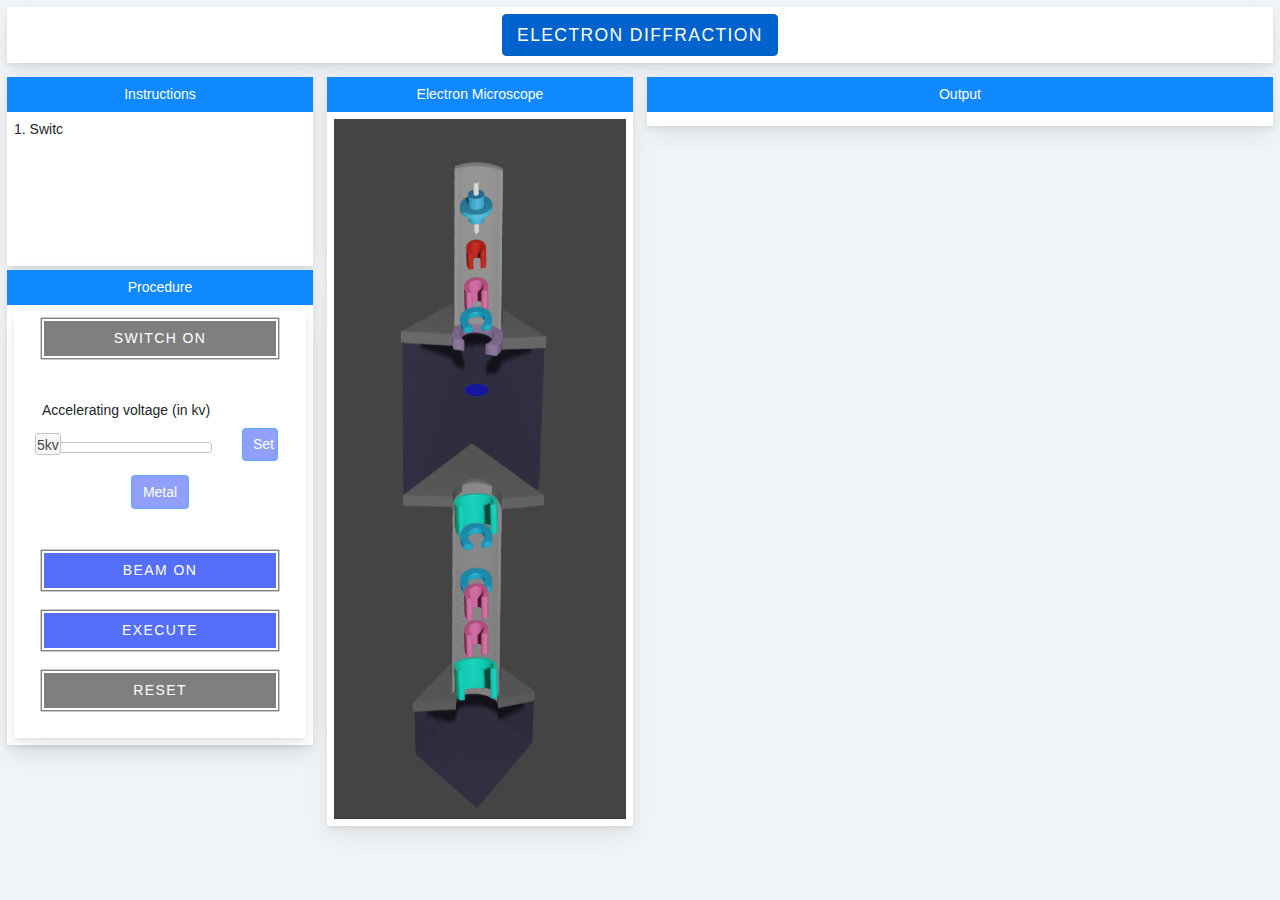
<file: index.html>
<!DOCTYPE html>
<html>

<head>
    <meta charset="utf-8">
    <meta name="viewport" content="width=device-width, initial-scale=1, shrink-to-fit=no">
    <link rel="stylesheet" href="https://use.fontawesome.com/releases/v5.7.0/css/all.css" integrity="sha384-lZN37f5QGtY3VHgisS14W3ExzMWZxybE1SJSEsQp9S+oqd12jhcu+A56Ebc1zFSJ" crossorigin="anonymous">
    <link rel="stylesheet" href="./css/bootstrap.min.css">
    <link rel="stylesheet" href="./css/main.css">
    <link rel="stylesheet" href="./css/task.css">
    <link rel="stylesheet" href="./css/jquery-ui.css">
</head>

<body>
    <div class="container-fluid main-wrapper">
        <div class="row lcontrol">
            <div class="col">
                <div class="panel" style="position: relative;">
                    <center>
                        <div class="btn-group btn-group-lg align-self-center scenes" role="group"
                            aria-label="Basic example">
                            <button type="button" data-scene="1" class="btn btn-primary active">Electron Diffraction</button>
                            
                        </div>
                    </center>
                    <i id="vol" class="fas fa-volume-up" style="position:absolute;right:10px;top:18px;cursor: pointer;"></i>
                </div>
            </div>
        </div>
        <div class="row ucontrol" id="container2">
            <div class="col-3">
                <div class="panel mb-1">
                    <div class="panel-head" id = "insPanel">
                        Instructions
                    </div>
                    <div id="typer" style="word-wrap: break-word;">

                    </div>

                </div>
                <div class="panel mb-1">
                    <div class="panel-head" id = "procPanel">
                        Procedure
                    </div>
                    <div class="panel padd" id = "controls">
                        <button class="but sm w-100 green" id="switchOn">SWITCH ON</button><br><br>
                        <div class="form-group mt-4">
                            <label for="formControlRange">Accelerating voltage (in kv)</label>
                            <div class="row">
                                <div class="col-9">
                                    <div id="avslider" class="mt-3">
                                        <div class="custom-handle ui-slider-handle" style="    padding: 0px;"></div>
                                    </div>
                                </div>
                                <div class="col-3">
                                    <button id="setav" class="btn btn-primary w-100">Set</button>
                                </div>
                            </div>
                        </div>
                        <center><button class="btn btn-primary" id="material1">Metal</button></center><br><br>
                        <button class="but sm w-100 blue" id="load">Beam On</button><br><br>
                        <button class="but sm w-100 green" id="exec">Execute</button><br><br>
                        <button class="but sm w-100 red" id="res">Reset</button><br><br>
                        <button class="but sm w-100 orange" id="ptask" style="display: none;">Program Task</button>
    
                    </div>
                </div>
            </div>
            <div class="col-3">
                <div class="panel">
                    <div class="panel-head" id = "macPanel">
                        Electron Microscope
                    </div>
                    <img src="./images/static-tem.gif" height=700 width=500 id = "machineImage">
                </div>

            </div>
            <div class="col-6">
                <div class="panel mb-1">
                    <div class="panel-head" id = "outPanel">
                        Output
                    </div>
                    <div class = "panel-padd" id = "output">
                        <div id="imgSeen" style="visibility: hidden;"></div>
                        <canvas
                            style="transform:translateX(-50%);position:absolute;left:50%;top:50px;opacity: 0.5;display:none;"
                            onclick="draw(event)" id="myCanvas" width=500 height=500
                            style="z-index: 10;"></canvas>
                    </div>
                </div>
            </div>

        </div>
    <div id="container1" style="position: relative;left:5px;display:none;">
        <div class="row">
            <div class="col-6">
                <h1 id="taskIt">TASK 1</h1>

        <h2 id="check">
            Select the Diffraction Pattern for the given region :-
        </h2>


        <h3 id="info"> Material 1</h3>
        <img id="diff" class="img-fluid" src="./images/imgS1.png" width="400" height="400" style="border-radius: 20px;position: relative;left: 150px;">
            </div>
            <div class="col-5">
                <div class="row" style="padding-top: 12rem;">
                    <button class="btn col-3 btn-success" onclick="imgClick(0)" id="validate_button"><img class="img-fluid" src="./images/amorphous.png" id="img1"></button>
                    <button class="btn col-3 btn-success" onclick="imgClick(1)" id="validate_button1"><img class="img-fluid" src="./images/crystalline.png" id="img2"></button>
                    <button class="btn col-3 btn-success" onclick="imgClick(2)" id="validate_button2"><img class="img-fluid" src="./images/mid.png" id="img3"></button>
                    <button class="btn col-3 btn-success" onclick="imgClick(3)" id="validate_button3"><img class="img-fluid" src="./images/no.png" id="img4"></button>
                </div>
            </div>
        </div>
        <br>
        <br>
        <center class="text-center pt-2">
            <button class="btn btn-success mb-2" onclick="validate()">Validate</button><br>
            <button id="next_experiment" class="btn btn-secondary" onclick="next()">Next Experiment</button>
        </center>
    </div>

        <div id="toast-wrapper" aria-live="polite" aria-atomic="true" style="position:fixed;bottom:1rem;right:1rem;">
        </div>

        <script src="./js/jquery.min.js"></script>
        <script src="./js/popper.js"></script>
        <script src="./js/bootstrap.min.js"></script>
        <script src="./js/jquery-ui.min.js"></script>
        <script src="./js/main.js"></script>
        <script src="./js/task.js"></script>
        <script>
            var avhandle = $("#avslider").find(".custom-handle");
            $("#avslider").slider({
        min: 0,
        max: 3,
        disabled: true,
        create: function () {
          avhandle.text("5kv");
        },
        slide: function (event, ui) {
          var txt = "5Kv";
          switch (ui.value) {
            case 0:
              txt = "5kv";
              break;
            case 1:
              txt = "10kv";
              break;
            case 2:
              txt = "15kv";
              break;
            case 3:
              txt = "20kv";
              break;
          }
          avhandle.text(txt);
        }
      });
        </script>
</body>

</html>
</file>
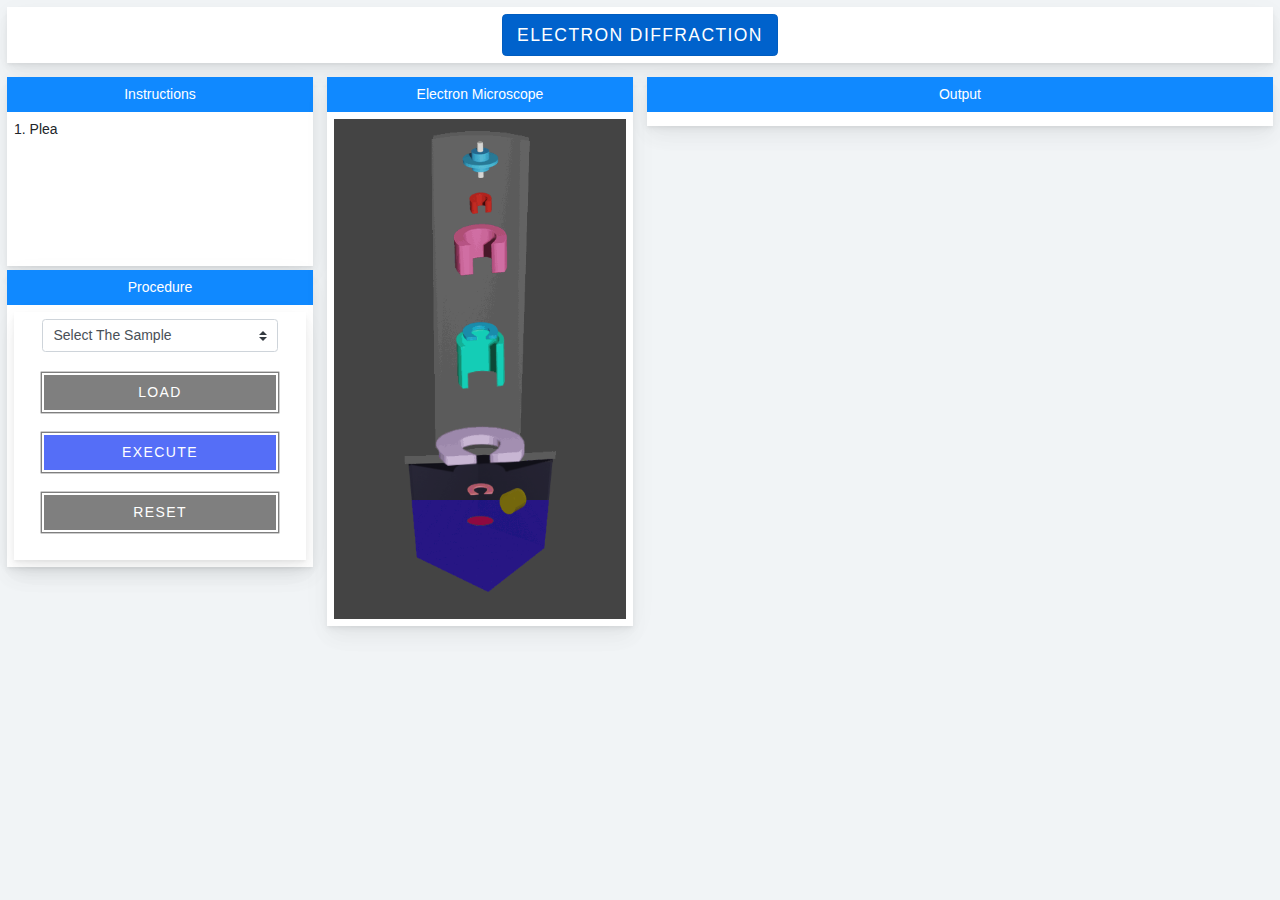
<file: simulation/index.html>
<!DOCTYPE html>
<html>

<head>
    <meta charset="utf-8">
    <meta name="viewport" content="width=device-width, initial-scale=1, shrink-to-fit=no">
    <link rel="stylesheet" href="https://use.fontawesome.com/releases/v5.7.0/css/all.css" integrity="sha384-lZN37f5QGtY3VHgisS14W3ExzMWZxybE1SJSEsQp9S+oqd12jhcu+A56Ebc1zFSJ" crossorigin="anonymous">
    <link rel="stylesheet" href="./css/bootstrap.min.css">
    <link rel="stylesheet" href="./css/main.css">
    <link rel="stylesheet" href="./css/task.css">
</head>

<body>
    <div class="container-fluid main-wrapper">
        <div class="row lcontrol">
            <div class="col">
                <div class="panel" style="position: relative;">
                    <center>
                        <div class="btn-group btn-group-lg align-self-center scenes" role="group"
                            aria-label="Basic example">
                            <button type="button" data-scene="1" class="btn btn-primary active">Electron Diffraction</button>
                            
                        </div>
                    </center>
                    <i id="vol" class="fas fa-volume-up" style="position:absolute;right:10px;top:18px;cursor: pointer;"></i>
                </div>
            </div>
        </div>
        <div class="row ucontrol" id="container2">
            <div class="col-3">
                <div class="panel mb-1">
                    <div class="panel-head">
                        Instructions
                    </div>
                    <div id="typer" style="word-wrap: break-word;">

                    </div>

                </div>
                <div class="panel mb-1">
                    <div class="panel-head">
                        Procedure
                    </div>
                    <div class="panel padd">
                        <select id="selOptSample" class="custom-select">
                            <option value="0">Select The Sample</option>
                            <option value="1">Material 1</option>
                        </select><br><br>
                        <button class="but sm w-100 blue" id="load">Load</button><br><br>
                        <button class="but sm w-100 green" id="exec">Execute</button><br><br>
                        <button class="but sm w-100 red" id="res">Reset</button><br><br>
                        <button class="but sm w-100 orange" id="ptask" style="display: none;">Program Task</button>
    
                    </div>
                </div>
            </div>
            <div class="col-3">
                <div class="panel">
                    <div class="panel-head">
                        Electron Microscope
                    </div>
                    <img src="./images/sem.gif" height=500 width=500>
                </div>

            </div>
            <div class="col-6">
                <div class="panel mb-1">
                    <div class="panel-head">
                        Output
                    </div>
                        <div id="imgSeen"></div>
                        <canvas
                            style="transform:translateX(-50%);position:absolute;left:50%;top:50px;opacity: 0.5;display:none;"
                            onclick="draw(event)" id="myCanvas" width=500 height=500
                            style="z-index: 10;"></canvas>
                </div>
            </div>

        </div>
    <div id="container1" style="position: relative;left:5px;display:none;">
        <div class="row">
            <div class="col-6">
                <h1 id="taskIt">TASK 1</h1>

        <h2 id="check">
            Select the Diffraction Pattern for the given region :-
        </h2>


        <h3 id="info"> Material 1</h3>
        <img id="diff" class="img-fluid" src="./images/imgS1.png" width="400" height="400" style="border-radius: 20px;position: relative;left: 150px;">
            </div>
            <div class="col-5">
                <div class="row" style="padding-top: 12rem;">
                    <button class="btn col-3 btn-success" onclick="imgClick(0)" id="validate_button"><img class="img-fluid" src="./images/cnt.png" id="img1"></button>
                    <button class="btn col-3 btn-success" onclick="imgClick(1)" id="validate_button1"><img class="img-fluid" src="./images/zrb2.png" id="img2"></button>
                    <button class="btn col-3 btn-success" onclick="imgClick(2)" id="validate_button2"><img class="img-fluid" src="./images/mid.png" id="img3"></button>
                    <button class="btn col-3 btn-success" onclick="imgClick(3)" id="validate_button3"><img class="img-fluid" src="./images/no.png" id="img4"></button>
                </div>
            </div>
        </div>
        <br>
        <br>
        <center class="text-center pt-2">
            <button class="btn btn-success mb-2" onclick="validate()">Validate</button><br>
            <button id="next_experiment" class="btn btn-secondary" onclick="next()">Next Experiment</button>
        </center>
    </div>

        <div id="toast-wrapper" aria-live="polite" aria-atomic="true" style="position:fixed;bottom:1rem;right:1rem;">
        </div>

        <script src="./js/jquery.min.js"></script>
        <script src="./js/popper.js"></script>
        <script src="./js/bootstrap.min.js"></script>
        <script src="./js/main.js"></script>
        <script src="./js/task.js"></script>
</body>

</html>
</file>
<file: css/main.css>
/*
dark blue: #23374d
light blue: #1089ff
bg : background: #f1f4f6;
shadow:
box-shadow: 0 0.46875rem 2.1875rem rgba(4,9,20,0.03), 0 0.9375rem 1.40625rem rgba(4,9,20,0.03), 0 0.25rem 0.53125rem rgba(4,9,20,0.05), 0 0.125rem 0.1875rem rgba(4,9,20,0.03);



*/
/*the container must be positioned relative:*/

/*Toast*/
.toast {
  animation: glow-blue 1.5s infinite ease-in-out !important;
}

.toast.success {
  border-left: 3px solid #31a66a;
  animation: glow-green 1.5s infinite ease-in-out !important;
}

.toast.danger {
  border-left: 3px solid #b81f44;
  animation: glow-red 1.5s infinite ease-in-out !important;
}

@-webkit-keyframes glow-red {
  0% {
    -webkit-box-shadow: 0 0 50px 50px rgba(255, 50, 50, 0.9);
  }
  50% {
    -webkit-box-shadow: 0 0 50px 0px rgba(255, 50, 50, 0.2);
  }
  100% {
    -webkit-box-shadow: 0 0 50px 50px rgba(255, 50, 50, 0.9);
  }
}

@keyframes glow-red {
  0% {
    box-shadow: 0 0 50px rgba(255, 50, 50, 0.9);
  }
  50% {
    box-shadow: 0 0 50px rgba(255, 50, 50, 0.2);
  }
  100% {
    box-shadow: 0 0 50px rgba(255, 50, 50, 0.9);
  }
}

@-webkit-keyframes glow-green {
  0% {
    -webkit-box-shadow: 0 0 50px 50px rgba(50, 230, 50, 0.9);
  }
  50% {
    -webkit-box-shadow: 0 0 50px 0px rgba(50, 230, 50, 0.2);
  }
  100% {
    -webkit-box-shadow: 0 0 50px 50px rgba(50, 230, 50, 0.9);
  }
}

@keyframes glow-green {
  0% {
    box-shadow: 0 0 50px rgba(50, 230, 50, 0.9);
  }
  50% {
    box-shadow: 0 0 50px rgba(50, 230, 50, 0.2);
  }
  100% {
    box-shadow: 0 0 50px rgba(50, 230, 50, 0.9);
  }
}

@-webkit-keyframes glow-blue {
  0% {
    -webkit-box-shadow: 0 0 50px 50px rgba(50, 50, 255, 0.9);
  }
  50% {
    -webkit-box-shadow: 0 0 50px 0px rgba(50, 50, 255, 0.2);
  }
  100% {
    -webkit-box-shadow: 0 0 50px 50px rgba(50, 50, 255, 0.9);
  }
}

@keyframes glow-blue {
  0% {
    box-shadow: 0 0 50px rgba(50, 50, 255, 0.9);
  }
  50% {
    box-shadow: 0 0 50px rgba(50, 50, 255, 0.2);
  }
  100% {
    box-shadow: 0 0 50px rgba(50, 50, 255, 0.9);
  }
}

.custom-select {
  position: relative;
  font-family: Arial;
}

.custom-select select {
  display: none; /*hide original SELECT element:*/
}

.select-selected {
  background-color: DodgerBlue;
}

/*style the arrow inside the select element:*/
.select-selected:after {
  position: absolute;
  content: "";
  top: 14px;
  right: 10px;
  width: 0;
  height: 0;
  border: 6px solid transparent;
  border-color: #fff transparent transparent transparent;
}

/*point the arrow upwards when the select box is open (active):*/
.select-selected.select-arrow-active:after {
  border-color: transparent transparent #fff transparent;
  top: 7px;
}

/*style the items (options), including the selected item:*/
.select-items div,.select-selected {
  color: #ffffff;
  padding: 8px 16px;
  border: 1px solid transparent;
  border-color: transparent transparent rgba(0, 0, 0, 0.1) transparent;
  cursor: pointer;
  user-select: none;
}

/*style items (options):*/
.select-items {
  position: absolute;
  background-color: DodgerBlue;
  top: 100%;
  left: 0;
  right: 0;
  z-index: 99;
}

/*hide the items when the select box is closed:*/
.select-hide {
  display: none;
}

.select-items div:hover, .same-as-selected {
  background-color: rgba(0, 0, 0, 0.1);
}
html {
  font-size: 14px;
}

html,
body {
  width: 100%;
  height: 100%;
  background: #f1f4f6;
}

h1,
h2,
h3,
h4 {
  font-family: "Montserrat", sans-serif;
}

p {
  font-family: "Lato", sans-serif;
}

a {
  color: rgb(0, 174, 255) !important;
  font-weight: bold;
}


.ucontrol > div,
.lcontrol > div {
  padding: 0.5rem;
}

.ucontrol .observation-mock {
  width: 100%;
  height: 15rem;
  background: #134e5e;
  background: -webkit-linear-gradient(to right, #71b280, #134e5e);
  background: linear-gradient(to right, #71b280, #134e5e);
  border: 0.1rem solid #555;
}
.t-wrapper {
  display: table;
  width: 100%;
}
.t-wrapper > div {
  height: 100%;
  display: table-row;
}

.panel {
  background: #fff;
  width: 100%;
  /* height: 100%; */
  box-shadow: 0 0.46875rem 2.1875rem rgba(4, 9, 20, 0.03), 0 0.9375rem 1.40625rem rgba(4, 9, 20, 0.03),
    0 0.25rem 0.53125rem rgba(4, 9, 20, 0.05), 0 0.125rem 0.1875rem rgba(4, 9, 20, 0.03);
  padding: 0.5rem;
}
.panel .panel-head {
  background: #1089ff;
  color: #fff;
  margin: -0.5rem;

  padding: 0.5rem;
  text-align: center;
  margin-bottom: 0.5rem;
}
.panel.padd {
  padding: 0.5rem 2rem;
}

#typer {
  height: 10rem;
}

#scene-anim {
  width: 100%;
  height: 50rem;
  position: relative;
  perspective: 70rem;
  z-index: 2;
}

#card {
  width: 100%;
  height: 100%;
  position: relative;
  transform-style: preserve-3d;
  transition: all 0.7s;
}

#card.back {
  transform: rotateY(180deg);
}

#front-face,
#back-face {
  position: absolute;
  top: 0;
  left: 0;
  width: 100%;
  height: 100%;
  backface-visibility: hidden;
}

#back-face {
  transform: rotateY(180deg);
}

.scene {
  display: none;
}

.but {
  padding: 1rem 2rem;
  background: none;
  color: #fff;
  font-family: "Oswald", sans-serif;
  text-transform: uppercase;
  letter-spacing: 0.1rem;
  border: 0.2rem solid #fff;
  background: rgba(0, 0, 0, 0.5);
  box-shadow: 0 0 0 0.1rem rgba(0, 0, 0, 0.5);
  transition: all 0.3s;
}
.but.sm {
  padding: 0.5rem 1rem;
}
.panel img{
  width:100%;
}

.out{
  background-color: rgba(8, 43, 243, 0.685)!important;
  cursor: not-allowed!important;
}

.out1{
  cursor: not-allowed!important;
}

.but:hover {
  background: #fff;
  color: #000;
  box-shadow: 0 0 0 0.1rem #fff;
}

.but.blue:hover {
  background: #1089ff;
  color: #fff;
  box-shadow: 0 0 0 0.1rem #1089ff;
}

.but.red:hover {
  background: #ff1010;
  color: #fff;
  box-shadow: 0 0 0 0.1rem #df2d2d;
}

.but.green:hover {
  background: #11c96d;
  color: #fff;
  box-shadow: 0 0 0 0.1rem #10ff89;
}

.but.orange:hover {
  background: #f08903;
  color: #fff;
  box-shadow: 0 0 0 0.1rem #c07928;
}

div[class*="scene-"] {
  position: relative;
  height: 100%;
  width: 100%;
  backface-visibility: hidden;
}

div[class*="scene-"] .next {
  position: absolute;
  right: 1rem;
  bottom: 1rem;
  backface-visibility: hidden;
}

div[class*="scene-"] .back {
  position: absolute;
  left: 1rem;
  bottom: 1rem;
  backface-visibility: hidden;
}

.scene-2,
.scene-3 {
  padding: 0 !important;
  background: rgb(51, 51, 51);
}

.lcontrol button {
  background: none;
  font-family: "Oswald", sans-serif;
  letter-spacing: 0.1rem;
  text-transform: uppercase;
  padding: 1rem;
  color: #aaa;
}

.custom-handle {
  width: 1.9rem !important;
  height: 1.6em !important;
  top: 50%;
  margin-top: -0.4em;
  text-align: center;
  line-height: 1.6em;
}
</file>
<file: css/task.css>
#validate_button {
  box-shadow: beige;
  /* padding: 1rem; */
  padding: 0 0 0 0;
  width: 25%;
  height: 40%;
}
#validate_button1 {
  padding: 0 0 0 0;
  box-shadow: beige;
  width: 25%;
  height: 40%;
}
#validate_button2 {
  padding: 0 0 0 0;
  box-shadow: beige;
  width: 25%;
  height: 40%;
}
#validate_button3 {
  padding: 0 0 0 0;
  box-shadow: beige;
  width: 25%;
  height: 40%;
}
#cntr{
    height:20px; 
    width:1px; 
    margin: -20px -50px; 
    position:relative;
    top:50%; 
    left:50%;
}
</file>
<file: simulation/css/main.css>
/*
dark blue: #23374d
light blue: #1089ff
bg : background: #f1f4f6;
shadow:
box-shadow: 0 0.46875rem 2.1875rem rgba(4,9,20,0.03), 0 0.9375rem 1.40625rem rgba(4,9,20,0.03), 0 0.25rem 0.53125rem rgba(4,9,20,0.05), 0 0.125rem 0.1875rem rgba(4,9,20,0.03);



*/
/*the container must be positioned relative:*/

/*Toast*/
.toast {
  animation: glow-blue 1.5s infinite ease-in-out !important;
}

.toast.success {
  border-left: 3px solid #31a66a;
  animation: glow-green 1.5s infinite ease-in-out !important;
}

.toast.danger {
  border-left: 3px solid #b81f44;
  animation: glow-red 1.5s infinite ease-in-out !important;
}

@-webkit-keyframes glow-red {
  0% {
    -webkit-box-shadow: 0 0 50px 50px rgba(255, 50, 50, 0.9);
  }
  50% {
    -webkit-box-shadow: 0 0 50px 0px rgba(255, 50, 50, 0.2);
  }
  100% {
    -webkit-box-shadow: 0 0 50px 50px rgba(255, 50, 50, 0.9);
  }
}

@keyframes glow-red {
  0% {
    box-shadow: 0 0 50px rgba(255, 50, 50, 0.9);
  }
  50% {
    box-shadow: 0 0 50px rgba(255, 50, 50, 0.2);
  }
  100% {
    box-shadow: 0 0 50px rgba(255, 50, 50, 0.9);
  }
}

@-webkit-keyframes glow-green {
  0% {
    -webkit-box-shadow: 0 0 50px 50px rgba(50, 230, 50, 0.9);
  }
  50% {
    -webkit-box-shadow: 0 0 50px 0px rgba(50, 230, 50, 0.2);
  }
  100% {
    -webkit-box-shadow: 0 0 50px 50px rgba(50, 230, 50, 0.9);
  }
}

@keyframes glow-green {
  0% {
    box-shadow: 0 0 50px rgba(50, 230, 50, 0.9);
  }
  50% {
    box-shadow: 0 0 50px rgba(50, 230, 50, 0.2);
  }
  100% {
    box-shadow: 0 0 50px rgba(50, 230, 50, 0.9);
  }
}

@-webkit-keyframes glow-blue {
  0% {
    -webkit-box-shadow: 0 0 50px 50px rgba(50, 50, 255, 0.9);
  }
  50% {
    -webkit-box-shadow: 0 0 50px 0px rgba(50, 50, 255, 0.2);
  }
  100% {
    -webkit-box-shadow: 0 0 50px 50px rgba(50, 50, 255, 0.9);
  }
}

@keyframes glow-blue {
  0% {
    box-shadow: 0 0 50px rgba(50, 50, 255, 0.9);
  }
  50% {
    box-shadow: 0 0 50px rgba(50, 50, 255, 0.2);
  }
  100% {
    box-shadow: 0 0 50px rgba(50, 50, 255, 0.9);
  }
}

.custom-select {
  position: relative;
  font-family: Arial;
}

.custom-select select {
  display: none; /*hide original SELECT element:*/
}

.select-selected {
  background-color: DodgerBlue;
}

/*style the arrow inside the select element:*/
.select-selected:after {
  position: absolute;
  content: "";
  top: 14px;
  right: 10px;
  width: 0;
  height: 0;
  border: 6px solid transparent;
  border-color: #fff transparent transparent transparent;
}

/*point the arrow upwards when the select box is open (active):*/
.select-selected.select-arrow-active:after {
  border-color: transparent transparent #fff transparent;
  top: 7px;
}

/*style the items (options), including the selected item:*/
.select-items div,.select-selected {
  color: #ffffff;
  padding: 8px 16px;
  border: 1px solid transparent;
  border-color: transparent transparent rgba(0, 0, 0, 0.1) transparent;
  cursor: pointer;
  user-select: none;
}

/*style items (options):*/
.select-items {
  position: absolute;
  background-color: DodgerBlue;
  top: 100%;
  left: 0;
  right: 0;
  z-index: 99;
}

/*hide the items when the select box is closed:*/
.select-hide {
  display: none;
}

.select-items div:hover, .same-as-selected {
  background-color: rgba(0, 0, 0, 0.1);
}
html {
  font-size: 14px;
}

html,
body {
  width: 100%;
  height: 100%;
  background: #f1f4f6;
}

h1,
h2,
h3,
h4 {
  font-family: "Montserrat", sans-serif;
}

p {
  font-family: "Lato", sans-serif;
}

a {
  color: rgb(0, 174, 255) !important;
  font-weight: bold;
}


.ucontrol > div,
.lcontrol > div {
  padding: 0.5rem;
}

.ucontrol .observation-mock {
  width: 100%;
  height: 15rem;
  background: #134e5e;
  background: -webkit-linear-gradient(to right, #71b280, #134e5e);
  background: linear-gradient(to right, #71b280, #134e5e);
  border: 0.1rem solid #555;
}
.t-wrapper {
  display: table;
  width: 100%;
}
.t-wrapper > div {
  height: 100%;
  display: table-row;
}

.panel {
  background: #fff;
  width: 100%;
  /* height: 100%; */
  box-shadow: 0 0.46875rem 2.1875rem rgba(4, 9, 20, 0.03), 0 0.9375rem 1.40625rem rgba(4, 9, 20, 0.03),
    0 0.25rem 0.53125rem rgba(4, 9, 20, 0.05), 0 0.125rem 0.1875rem rgba(4, 9, 20, 0.03);
  padding: 0.5rem;
}
.panel .panel-head {
  background: #1089ff;
  color: #fff;
  margin: -0.5rem;

  padding: 0.5rem;
  text-align: center;
  margin-bottom: 0.5rem;
}
.panel.padd {
  padding: 0.5rem 2rem;
}

#typer {
  height: 10rem;
}

#scene-anim {
  width: 100%;
  height: 50rem;
  position: relative;
  perspective: 70rem;
  z-index: 2;
}

#card {
  width: 100%;
  height: 100%;
  position: relative;
  transform-style: preserve-3d;
  transition: all 0.7s;
}

#card.back {
  transform: rotateY(180deg);
}

#front-face,
#back-face {
  position: absolute;
  top: 0;
  left: 0;
  width: 100%;
  height: 100%;
  backface-visibility: hidden;
}

#back-face {
  transform: rotateY(180deg);
}

.scene {
  display: none;
}

.but {
  padding: 1rem 2rem;
  background: none;
  color: #fff;
  font-family: "Oswald", sans-serif;
  text-transform: uppercase;
  letter-spacing: 0.1rem;
  border: 0.2rem solid #fff;
  background: rgba(0, 0, 0, 0.5);
  box-shadow: 0 0 0 0.1rem rgba(0, 0, 0, 0.5);
  transition: all 0.3s;
}
.but.sm {
  padding: 0.5rem 1rem;
}
.panel img{
  width:100%;
}

.out{
  background-color: rgba(8, 43, 243, 0.685)!important;
  cursor: not-allowed!important;
}

.out1{
  cursor: not-allowed!important;
}

.but:hover {
  background: #fff;
  color: #000;
  box-shadow: 0 0 0 0.1rem #fff;
}

.but.blue:hover {
  background: #1089ff;
  color: #fff;
  box-shadow: 0 0 0 0.1rem #1089ff;
}

.but.red:hover {
  background: #ff1010;
  color: #fff;
  box-shadow: 0 0 0 0.1rem #df2d2d;
}

.but.green:hover {
  background: #11c96d;
  color: #fff;
  box-shadow: 0 0 0 0.1rem #10ff89;
}

.but.orange:hover {
  background: #f08903;
  color: #fff;
  box-shadow: 0 0 0 0.1rem #c07928;
}

div[class*="scene-"] {
  position: relative;
  height: 100%;
  width: 100%;
  backface-visibility: hidden;
}

div[class*="scene-"] .next {
  position: absolute;
  right: 1rem;
  bottom: 1rem;
  backface-visibility: hidden;
}

div[class*="scene-"] .back {
  position: absolute;
  left: 1rem;
  bottom: 1rem;
  backface-visibility: hidden;
}

.scene-2,
.scene-3 {
  padding: 0 !important;
  background: rgb(51, 51, 51);
}

.lcontrol button {
  background: none;
  font-family: "Oswald", sans-serif;
  letter-spacing: 0.1rem;
  text-transform: uppercase;
  padding: 1rem;
  color: #aaa;
}
</file>
<file: simulation/css/task.css>
#validate_button {
  box-shadow: beige;
  /* padding: 1rem; */
  padding: 0 0 0 0;
  width: 25%;
  height: 40%;
}
#validate_button1 {
  padding: 0 0 0 0;
  box-shadow: beige;
  width: 25%;
  height: 40%;
}
#validate_button2 {
  padding: 0 0 0 0;
  box-shadow: beige;
  width: 25%;
  height: 40%;
}
#validate_button3 {
  padding: 0 0 0 0;
  box-shadow: beige;
  width: 25%;
  height: 40%;
}
#cntr{
    height:20px; 
    width:1px; 
    margin: -20px -50px; 
    position:relative;
    top:50%; 
    left:50%;
}
</file>
